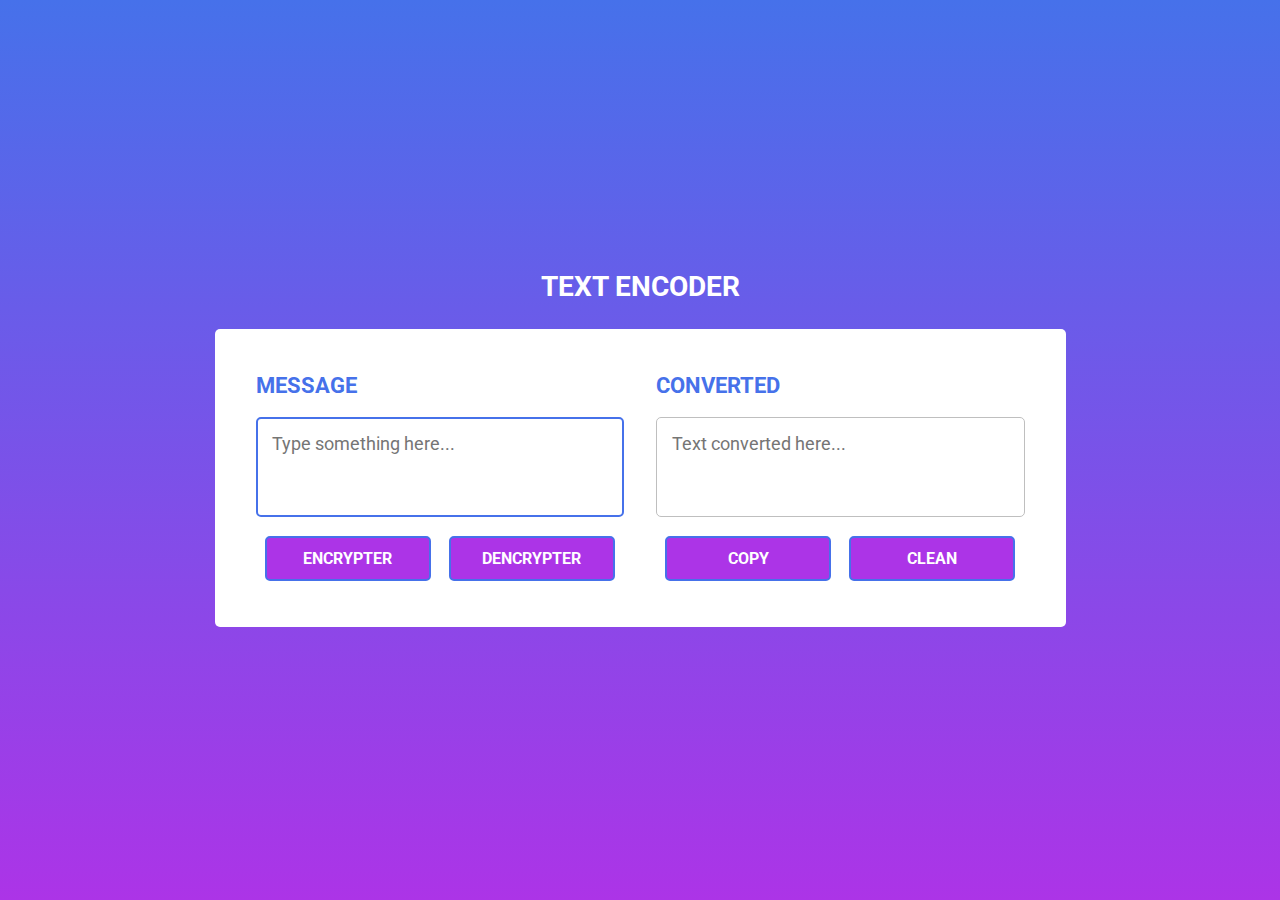
<file: index.html>
<!DOCTYPE html>
<html lang="en">

<head>
  <meta charset="UTF-8">
  <meta http-equiv="X-UA-Compatible" content="IE=edge">
  <meta name="viewport" content="width=device-width, initial-scale=1.0">
  <title>Encriptador - ONE</title>

  <link rel="preconnect" href="https://fonts.googleapis.com">
  <link rel="preconnect" href="https://fonts.gstatic.com" crossorigin>

  <link href="https://fonts.googleapis.com/css2?family=Poppins&family=Roboto:wght@500&display=swap" rel="stylesheet">

  <link rel="stylesheet" href="./src/styles/reset.css">
  <link rel="stylesheet" href="./src/styles/style.css">
</head>

<body>
  <header>

  </header>

  <main>
    <h1 class="titulo">TEXT ENCODER</h1>
    
    <div class="container">
      <section class="putText">
        <label for="message">MESSAGE</label>

        <textarea name="Messagetxa" id="messagetxa" 
          placeholder="Type something here..."></textarea>

        <div class="buttons">
          <input type="button" name="encrypterbtn" class="encrypterbtn" 
            id="encrypterbtn" value="ENCRYPTER" onclick="encrypter()">

          <input type="button" name="dencrypterbtn" class="dencrypterbtn" 
            id="dencrypterbtn" value="DENCRYPTER" onclick="dencrypter()">
        </div>
      </section>

      <section class="copyText">
        <label for="converted">CONVERTED</label>

        <textarea readonly name="converted" id="convertedtxa" 
          placeholder="Text converted here..."></textarea>

        <div class="buttons">
          <input type="button" name="copybtn" class="copybtn" 
            id="copybtn" value="COPY" onclick="copyToClipboard()">

          <input type="button" name="cleanbtn" class="cleanbtn" 
            id="cleanbtn" value="CLEAN" onclick="cleanTxa()">
        </div>
      </section>
    </div>
  </main>

  <footer>

  </footer>

  <script src="./src/controllers/encrypter.js"></script>
</body>

</html>
</file>
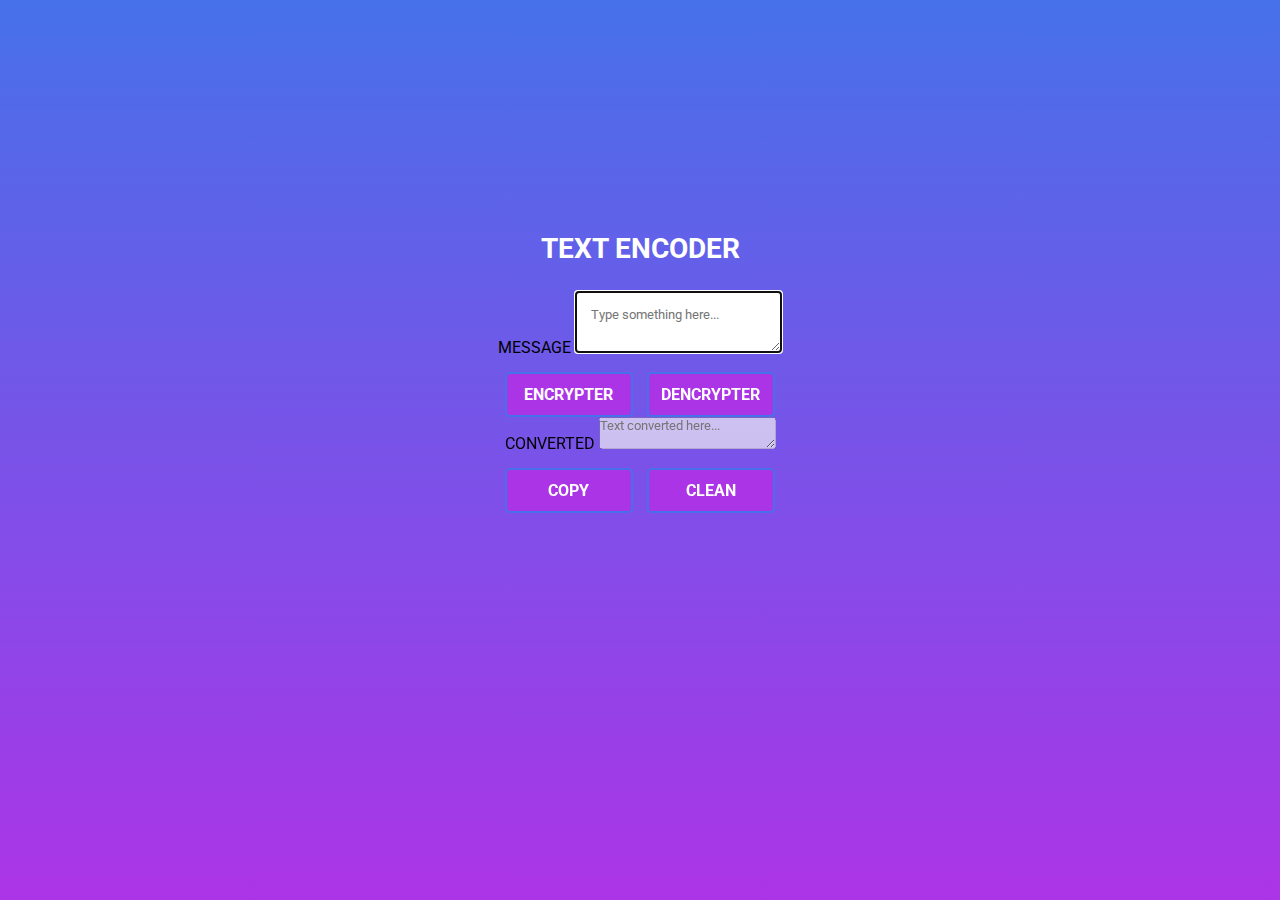
<file: src/index.html>
<!DOCTYPE html>
<html lang="en">
<head>
    <meta charset="UTF-8">
    <meta http-equiv="X-UA-Compatible" content="IE=edge">
    <meta name="viewport" content="width=device-width, initial-scale=1.0">
    <title>Encriptador - ONE</title>

    <link rel="preconnect" href="https://fonts.googleapis.com">
    <link rel="preconnect" href="https://fonts.gstatic.com" crossorigin>

    <link 
        href="https://fonts.googleapis.com/css2?family=Poppins&family=Roboto:wght@500&display=swap" 
        rel="stylesheet">

    <link rel="stylesheet" href="./styles/reset.css">
    <link rel="stylesheet" href="style.css">
</head>
<body>
    <header>
        
    </header>

    <main>
        <h1 class="titulo">TEXT ENCODER</h1>
        <form class="container">

            <section class="putText">

                <label for="message">MESSAGE</label>

                <textarea autofocus 
                    name="Messagetxa" id="messagetxa" 
                    placeholder="Type something here..." required></textarea>

                <div class="buttons">
                    <input type="submit" 
                    name="encrypterbtn" class="encrypterbtn" id="encrypterbtn" 
                    value="ENCRYPTER" onclick="encrypter()">

                <input type="submit" 
                    name="dencrypterbtn" class="dencrypterbtn" id="dencrypterbtn" 
                    value="DENCRYPTER" onclick="dencrypter()">
                </div>

            </section>
            <section class="copyText">   

                <label for="converted">CONVERTED</label>

                <textarea disabled name="converted" id="convertedtxa"
                    placeholder="Text converted here..."></textarea>

                <div class="buttons">
                <input type="button" 
                    name="copybtn" class="copybtn" id="copybtn" value="COPY">

                <input type="button" 
                    name="cleanbtn" class="cleanbtn" id="cleanbtn" 
                    value="CLEAN" onclick="cleanTxa()">
                </div>

            </section>
        </form>
    </main>

    <footer>

    </footer>

    <script src="./controller/encrypter.js"></script>
</body>
</html>
</file>
<file: src/styles/style.css>
*
{
    margin: 0;
    padding: 0;
    box-sizing: border-box;
    font-family: 'Roboto', sans-serif;
}

body
{
    display: flex;
    align-items: center;
    justify-content: center;
    min-height: 100vh;
    background: linear-gradient(#4671EA, #AC34E7);
}

.titulo
{
    font-size: 28px;
    text-align: center;
    font-weight: bold;
    margin-bottom: 1em;
    color: #FFFFFF;
}

.container
{
    display: flex;
    width: auto;
    background: #FFFFFF;
    border-radius: 5px;
    padding: 25px 25px 30px;
    margin: auto 1em;
}

.container .putText, .copyText
{
    padding: 5px 0px 0px 0px;
    margin: 1em 1em;
    width: 100%;
}

.container  label
{
    color: #4671EA;
    font-size: 22px;
    font-weight: bold;
    text-align: right;
}

.container textarea
{
    width: 100%;
    height: 100px;
    max-height: 400px;
    padding: 15px;
    outline: none;
    resize: none;
    font-size: 18px;
    font-weight: 400;
    margin-top: 20px;
    border-radius: 5px;
    border-color: #BFBFBF;
    transition: all 0.5s;
}

textarea:is(:focus, :valid)
{
    padding: 14px;
    border-width: 2px;
    border-color: #4671EA;
}

textarea::-webkit-scrollbar
{
    width: 0px;
}

.buttons
{
    text-align: center;
    justify-content: center;
    align-items: center;
    display: flex;
}

.encrypterbtn, .dencrypterbtn, .copybtn, .cleanbtn
{
    height: auto;
    width: 45%;
    height: 45px;
    font-size: 16px;
    font-weight: bold;
    background: none;
    background: #AC34E7;
    color: #FFFFFF;
    border: #4671EA solid 3px;
    border-width: 2px;
    margin: 1em auto 0;
    padding: 2px 5px 2px 5px;
    border-radius: 5px;
}

.encrypterbtn:hover, .dencrypterbtn:hover, .copybtn:hover, .cleanbtn:hover
{
    color: #FFFFFF;
    background: #000000;
    border-width: 2px;
    border: #AC34E7 solid 3px;
    border-radius: 5px;
    transition: all .5s;
}
/*
.encrypterbtn, .dencrypterbtn, .copybtn
{
    height: auto;
    width: auto;
    font-size: 16px;
    font-weight: bold;
    background: none;
    color: #4671EA;
    border-width: 2px;
    border: #AC34E7 solid 3px;
    margin: 1em auto 0;
    padding: 2px 10px;
    border-radius: 5px;
}
*/



/* MEDIA */
@media screen and (max-width:925px) {
	.container
	{
		display: block;
        margin: 1em auto;
	}

    .container section textarea
    {
        max-height: 150px;
    }

    .container section
    {
        margin: 1em auto;
    }

    .encrypterbtn, .dencrypterbtn, .copybtn, .cleanbtn
    {
        width: 45%;
        height: 75px;
    }
    
}
</file>
<file: src/style.css>
*
{
    margin: 0;
    padding: 0;
    box-sizing: border-box;
    font-family: 'Roboto', sans-serif;
}

body
{
    display: block;
    align-items: center;
    justify-content: center;
    min-height: 100vh;
    background: linear-gradient(#4671EA, #AC34E7);
}

main
{
    display: flex;
    position: relative;
    align-items: center;
    justify-content: center;
    flex-direction: column;
    text-align: center;
    width: auto;
    height: 80vh;
    /*background: #000000;*/
    padding: 1em;
    
}

.titulo
{
    position: relative;
    font-size: 28px;
    text-align: center;
    font-weight: bold;
    margin: 1em;
    color: #FFFFFF;
}

.form-content
{
    display: flex;
    position: relative;
    width: auto;
    height: auto;
    justify-content: center;
    text-align: center;
    align-items: center;
    background: rgba(255, 255, 255, 0.431);
    border-radius: 5px;
    padding: 25px 25px 30px;
    margin: auto 1em;
}

.form-content section
{
    padding: 5px 0px 0px 0px;
    margin: 1em 1em;
    width: 100%;
}

.form-content section label
{
    color: #4671EA;
    font-size: 22px;
    font-weight: bold;
    text-align: right;
}

.form-content section textarea
{
    width: 100%;
    height: 100px;
    max-height: 400px;
    padding: 15px;
    outline: none;
    resize: none;
    font-size: 18px;
    font-weight: 400;
    margin-top: 20px;
    border-radius: 5px;
    border-color: #BFBFBF;
    transition: all 0.5s;
    
}

textarea:is(:focus, :valid)
{
    padding: 14px;
    border-width: 2px;
    border-color: #4671EA;
}

textarea::-webkit-scrollbar
{
    width: 0px;
}

.buttons
{
    text-align: center;
    justify-content: center;
    align-items: center;
    display: flex;
}

.encrypterbtn, .dencrypterbtn, .copybtn, .cleanbtn
{
    height: auto;
    width: 45%;
    height: 45px;
    font-size: 16px;
    font-weight: bold;
    background: none;
    background: #AC34E7;
    color: #FFFFFF;
    border: #4671EA solid 3px;
    border-width: 2px;
    margin: 1em auto 0;
    padding: 2px 5px 2px 5px;
    border-radius: 5px;
}

.encrypterbtn:hover, .dencrypterbtn:hover, .copybtn:hover, .cleanbtn:hover
{
    color: #FFFFFF;
    background: #000000;
    border-width: 2px;
    border: #AC34E7 solid 3px;
    border-radius: 5px;
    transition: all .5s;
}
/*
.encrypterbtn, .dencrypterbtn, .copybtn
{
    height: auto;
    width: auto;
    font-size: 16px;
    font-weight: bold;
    background: none;
    color: #4671EA;
    border-width: 2px;
    border: #AC34E7 solid 3px;
    margin: 1em auto 0;
    padding: 2px 10px;
    border-radius: 5px;
}
*/



/* MEDIA */
@media screen and (max-width:925px) {
	
    main
    {
        width: auto;
        height: auto;
    }
    
    .form-content
	{
		display: block;
        margin: 1em auto;
        width: auto;
        height: auto;
	}

    .form-content section textarea
    {
        height: 100px;
        max-height: 150px;
    }

    .form-content section
    {
        margin: 1em auto;
    }

    .encrypterbtn, .dencrypterbtn, .copybtn, .cleanbtn
    {
        width: 45%;
        height: 75px;
    }
    
}
</file>
